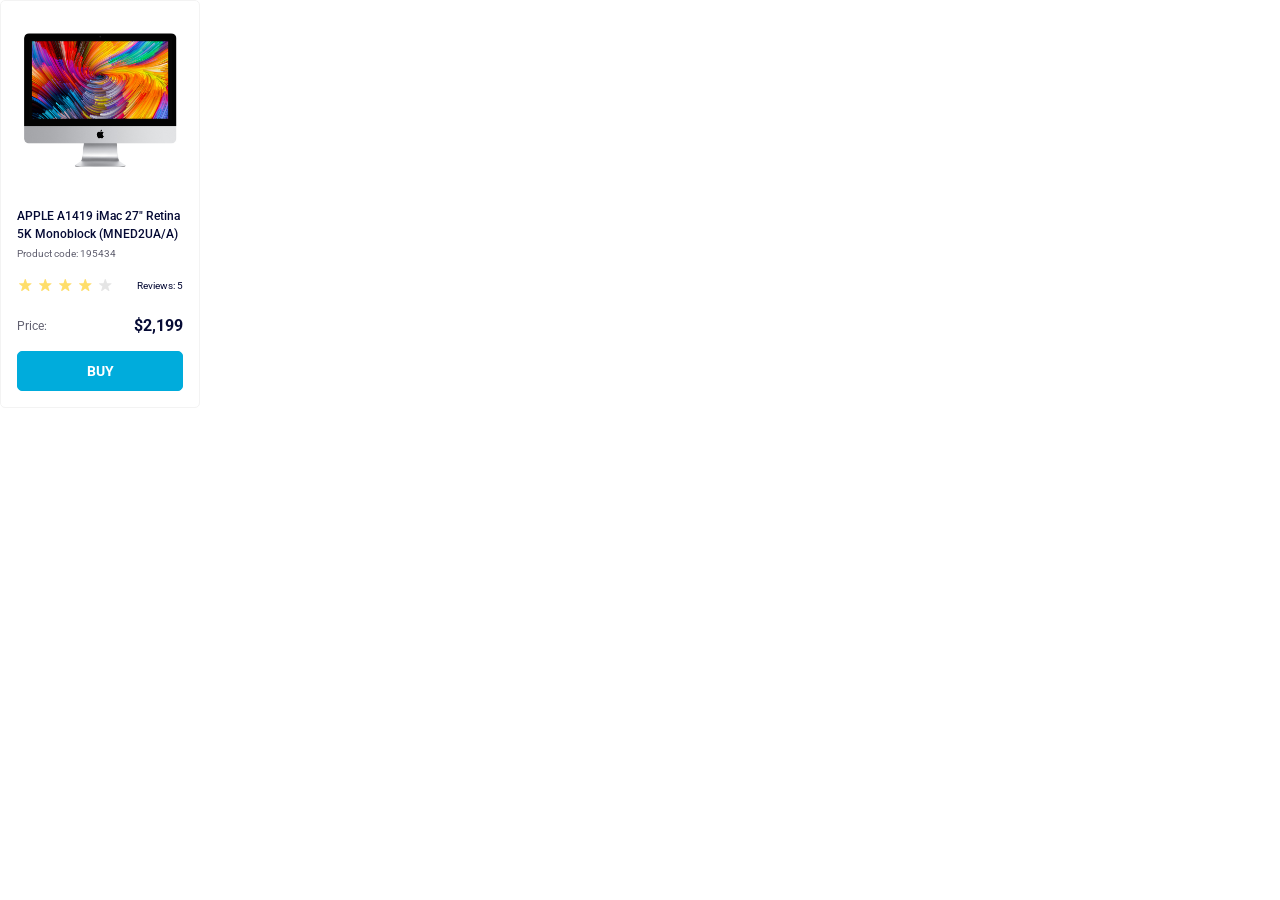
<file: index.html>
<!doctype html><html lang="en"><head><meta charset="utf-8"><meta name="viewport" content="width=device-width, initial-scale=1.0"><title>Product cards</title><link rel="preconnect" href="https://fonts.googleapis.com"><link rel="preconnect" href="https://fonts.gstatic.com" crossorigin><link href="https://fonts.googleapis.com/css2?family=Roboto:ital,wdth,wght@0,75..100,100..900;1,75..100,100..900&display=swap" rel="stylesheet"><link rel="stylesheet" href="index.abd95f1e.css"></head><body> <div class="card" data-qa="card"> <img class="card__img" src="imac.202c52ff.jpeg" alt="iMac A1419"> <span class="card__description"> APPLE A1419 iMac 27" Retina 5K Monoblock (MNED2UA/A) </span> <span class="card__code">Product code: 195434</span> <div class="stars stars--4"> <ul class="stars__list"> <li class="stars__star"></li> <li class="stars__star"></li> <li class="stars__star"></li> <li class="stars__star"></li> <li class="stars__star"></li> </ul> <div class="stars__review">Reviews: 5</div> </div> <div class="card__price"> <span class="card__price-label">Price:</span> <span class="card__price-value">$2,199</span> </div> <a data-qa="hover" href="#" class="card__button"> Buy </a> </div> </body></html>
</file>
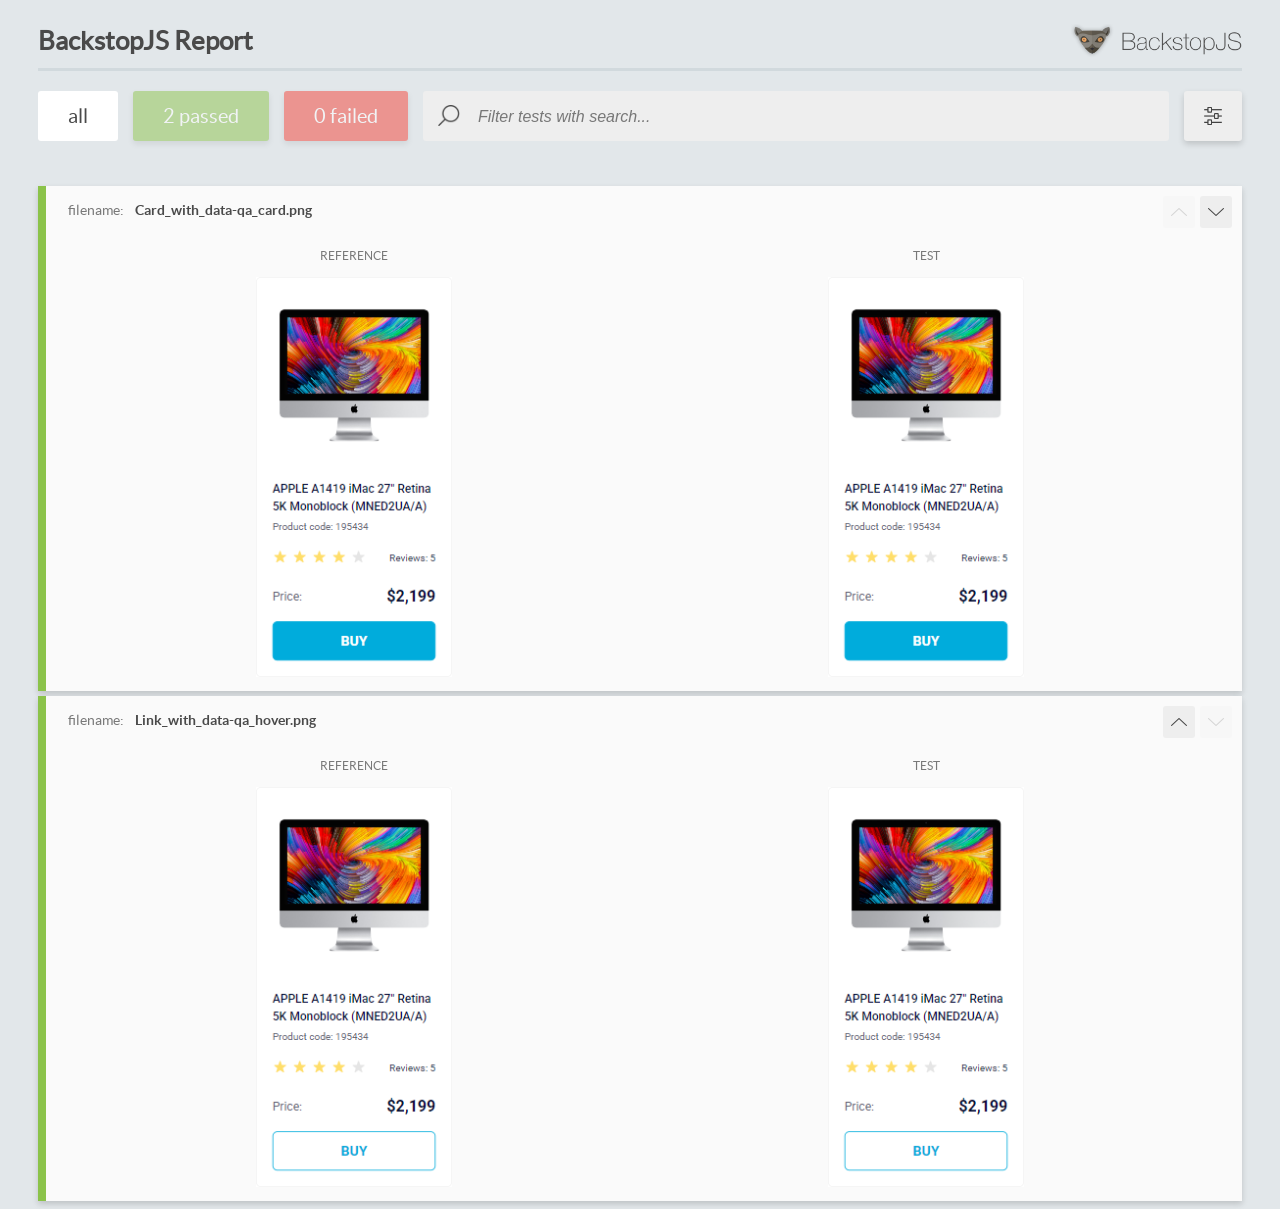
<file: report/html_report/index.html>
<!DOCTYPE html>
<html>
  <head>
    <meta charset="utf-8">
    <!-- Disable Cache -->
    <meta http-equiv="Cache-Control" content="no-cache, no-store, must-revalidate">
    <meta http-equiv="Pragma" content="no-cache">
    <meta http-equiv="Expires" content="0">

    <title>BackstopJS Report</title>

    <style>
      @font-face {
          font-family: 'latoregular';
          src: url('./assets/fonts/lato-regular-webfont.woff2') format('woff2'),
              url('./assets/fonts/lato-regular-webfont.woff') format('woff');
          font-weight: 400;
          font-style: normal;
      }
      @font-face {
          font-family: 'latobold';
          src: url('./assets/fonts/lato-bold-webfont.woff2') format('woff2'),
              url('./assets/fonts/lato-bold-webfont.woff') format('woff');
          font-weight: 700;
          font-style: normal;
      }

      .ReactModal__Body--open {
          overflow: hidden;
      }
      .ReactModal__Body--open .header {
        display: none;
      }

    </style>
  </head>
  <body style="background-color: #E2E7EA">
    <div id="root">

    </div>
    <script>
      function report (report) { // eslint-disable-line no-unused-vars
        window.tests = report;
      }
    </script>
    <script src="config.js"></script>
    <script src="index_bundle.js"></script>
  </body>
</html>
</file>
<file: index.abd95f1e.css>
.card{box-sizing:border-box;background-color:#fff;border:1px solid #f3f3f3;border-radius:5px;flex-direction:column;width:200px;padding:32px 16px 16px;display:flex}.card__img{margin-bottom:40px;width:160px;height:134px;margin-inline:3px}.card__description{color:#060b35;margin-bottom:4px;font-size:12px;font-weight:500;line-height:18px}.card__code{color:#616070;margin-bottom:16px;font-size:10px;font-weight:400;line-height:14px}.card__price{color:#060b35;justify-content:space-between;margin-top:24px;display:flex}.card__price-label{color:#616070;font-size:12px;font-weight:400;line-height:18px}.card__price-value{font-size:16px;font-weight:700;line-height:18px}.card__button{box-sizing:border-box;text-align:center;color:#fff;text-transform:uppercase;background-color:#00acdc;border:1px solid #00acdc;border-radius:5px;justify-content:center;align-items:center;height:40px;margin-top:16px;font-size:14px;font-weight:700;line-height:16px;text-decoration:none;display:flex}.card__button:hover{color:#00acdc;background-color:#fff}.stars{justify-content:space-between;align-items:flex-end;display:flex}.stars__review{color:#060b35;font-size:10px;font-weight:400;line-height:14px}.stars__list{margin:0;padding:0;list-style:none;display:flex}.stars__star{background-image:url(star.822d561e.svg);background-position:50%;background-repeat:no-repeat;width:16px;height:16px}.stars__star:not(:last-child){margin-right:4px}.stars--1 .stars__star:nth-child(-n+1),.stars--2 .stars__star:nth-child(-n+2),.stars--3 .stars__star:nth-child(-n+3),.stars--4 .stars__star:nth-child(-n+4),.stars--5 .stars__star:nth-child(-n+5){background-image:url(star-active.edda4c43.svg)}body{margin:0;padding:0;font-family:Roboto,sans-serif}
/*# sourceMappingURL=index.abd95f1e.css.map */
</file>
